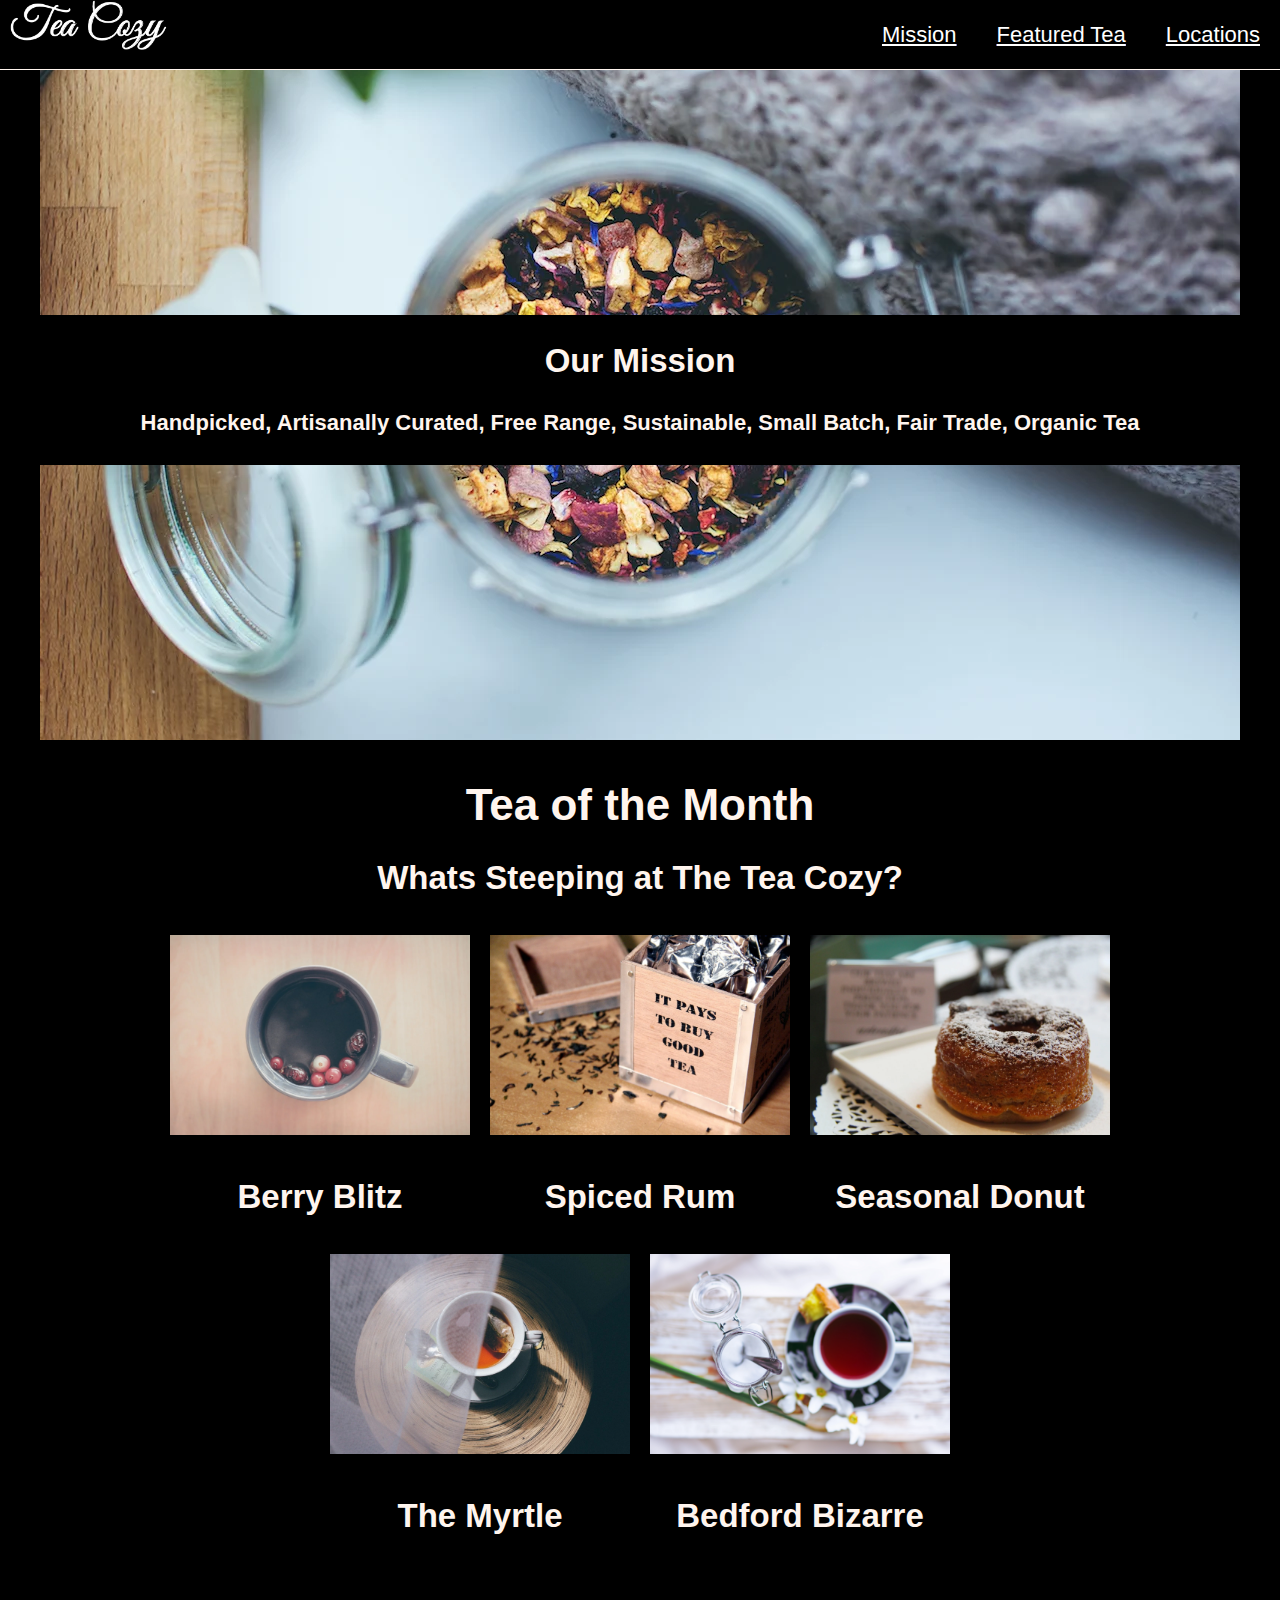
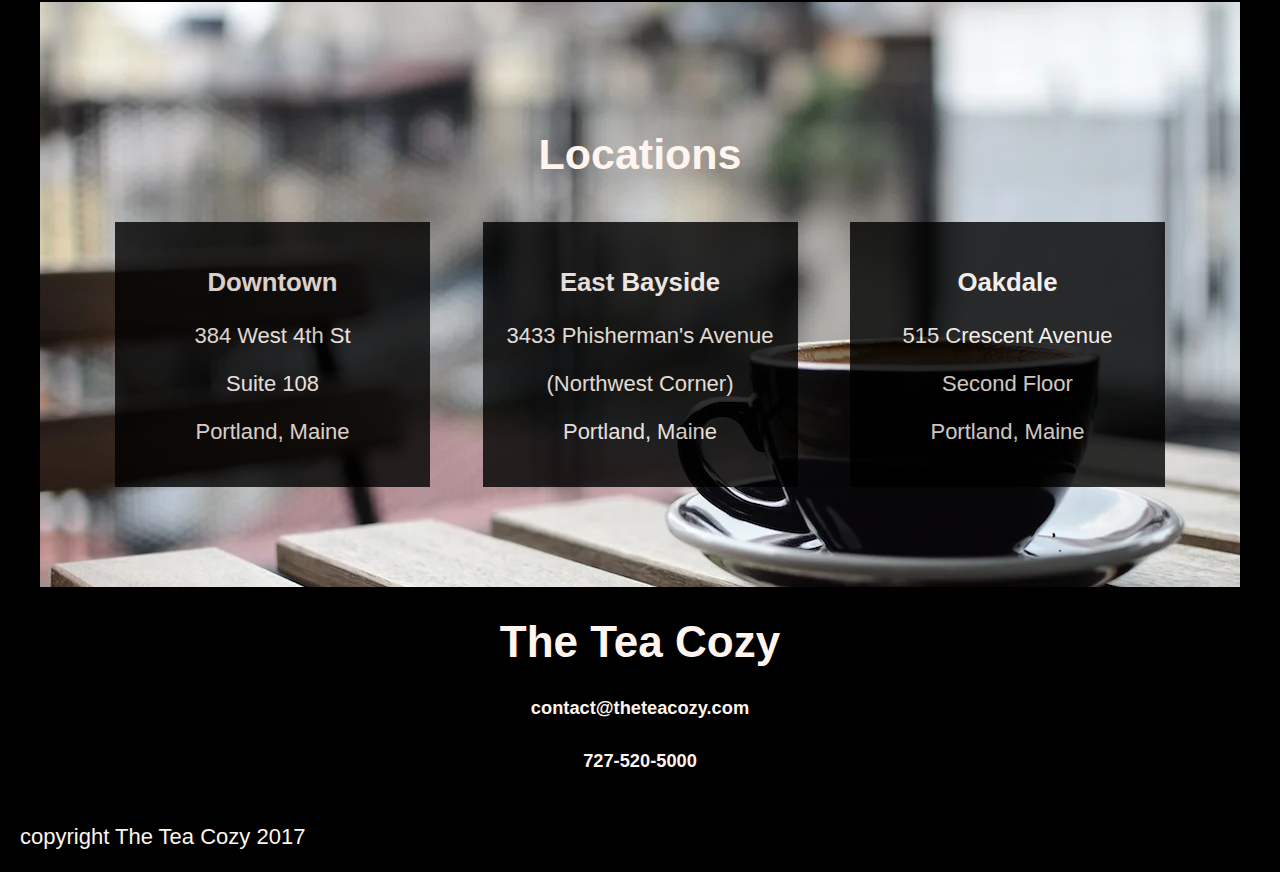
<file: index.html>
<!DOCTYPE html>
    <html lang="en">
    <head>
        <meta charset="UTF-8">
        <meta http-equiv="X-UA-Compatible" content="IE=edge">
        <meta name="viewport" content="width=device-width, initial-scale=1.0">
        <title>Tea cozy</title>
        <link rel="stylesheet" href="style.css" type="text/css"/>
    </head>
    <body>

     <!--header-->

<header>
    <div class="header">
        <img src="img-tea-cozy-logo.jpeg" class="logo"/>
    
        <ul class="navigation">
            <a href="#mission"><li>Mission</li></a>
            <a href="#Featured"><li>Featured Tea</li></a>
            <a href="#Locations"><li>Locations</li></a>
        </ul>
    </div>
</header>
    
    <!--main content-->
        
    <div id="Mission">
        <div class="mission-container">
            <div class="text-over">
                <h2>Our Mission</h2>
                <h4>Handpicked, Artisanally Curated, Free Range, Sustainable, Small Batch, Fair Trade, Organic Tea</h4>
            </div>
        </div>
    </div>

    <!--Tea of the month-->

    <div id="#Featured">
        <h1>Tea of the Month</h1>
        <h2>Whats Steeping at The Tea Cozy?</h2>
    </div>

    <div class="trend-container">
            
        <div class="trend">
            <img src="img-berryblitz.jpeg"/>
            <h2>Berry Blitz</h2>
        </div>

        <div class="trend">
            <img src="img-spiced-rum.jpeg" alt="">
            <h2>Spiced Rum</h2>
        </div>
            
        <div class="trend">
            <img src="img-donut.jpeg" alt="">
            <h2>Seasonal Donut</h2>
        </div>
            
        <div class="trend">
            <img src="img-myrtle-ave.jpeg" alt="">
            <h2>The Myrtle</h2>
        </div>
            
        <div class="trend">
            <img src="img-bedford-bizarre (1).jpeg" alt="">
            <h2>Bedford Bizarre</h2>
        </div>
    </div>

        <!--location-->
     <div id="locations">
        
    </div>
        
    <div class="banner">
           
        <div class="text-top">
            <p>Locations</p>
        </div>
           
        <div class="box-container">
            <div class="box">
                <h3>Downtown</h3>
                <p>384 West 4th St</p>
                <p>Suite 108</p>
                <p>Portland, Maine</p>
            </div>
        
            <div class="box">
                <h3>East Bayside</h3>
                <p>3433 Phisherman's Avenue</p>
                <p>(Northwest Corner)</p>
                <p>Portland, Maine</p>
            </div>
    
            <div class="box">
                <h3>Oakdale</h3>
                <p>515 Crescent Avenue</p>
                <p>Second Floor</p>
                <p>Portland, Maine</p>
            </div>
            
        </div>

    </div>
    

    <!--contact/footer-->

    <div class="contact">
        <h1>The Tea Cozy</h1>
        <h5>contact@theteacozy.com</h5>
        <h5>727-520-5000</h5>
    </div>

    <footer>
        <p>copyright The Tea Cozy 2017</p>
    </footer>
    </body>
    </html>
</file>
<file: style.css>
/*universal style*/


body {
    margin: 0;
    font-family: "Helvetica", sans-serif;
    color: seashell;
    background-color: black;
    font-size: 22px;
    text-align: center;
}

.header { 
    width: 100%;
    height: 69px;
    display: block;
    background-color: black;
    position: fixed;
    top: 0px;
    border-bottom: 1px solid seashell;
}

.logo { 
    height: 50px;
    float: left;
    padding-left: 10px;
}

.navigation {
    float: right;
    height: 100%;
    margin: 0 auto;
}

.navigation a {
    height: 100%;
    display: table;
    float: left;
    padding: 0px 20px;
}

.navigation a li {
    display: table-cell;
    vertical-align: middle;
    height: 100%;
    text-decoration: underline;
    color: white;
}

/*main-content*/

.mission-container {
    background-image: url(img-mission-background.jpeg);
    background-repeat: no-repeat;
    background-position: center;
    height: 700px;
    max-width: 1200px;
    margin: 40px auto 40px auto;
    display: flex;
}

.text-over {
    margin: auto;
    background-color: black;
    width: 100%;
}

/*Tea of the Month*/

.trend-container { 
    display: inline-flex;
    max-width: 1000px;
    height: auto;
    flex-wrap: wrap;
    align-items: center;
    justify-content: center;
}

.trend img {
    height: 200px;
    width: 300px;
    padding: 10px;
}

/*location*/

.banner {
    height: 500px;
    max-width: 1200px;
    margin: 40px auto auto auto;
    padding-top: 85px;
    background-image: url(img-locations-background.jpeg);
    background-repeat: no-repeat;
    background-position: center;
    background-size: cover;
}

.text-top {
    font-size: 43px;
    font-weight: bold;
}

.box-container {
    max-width: 1050px;
    margin: 15px auto auto auto;
    display: flex;
    justify-content: space-between;
    }

.box {
    width: 300px;
    padding: 20px;
    margin-bottom: auto;
    flex-basis: 30%;
    box-sizing: border-box;
    background-color: black;
    opacity: 0.8;
}


/*contact/footer*/

footer {
    display: block;
    float: left;
    padding-left: 20px;
}
</file>
